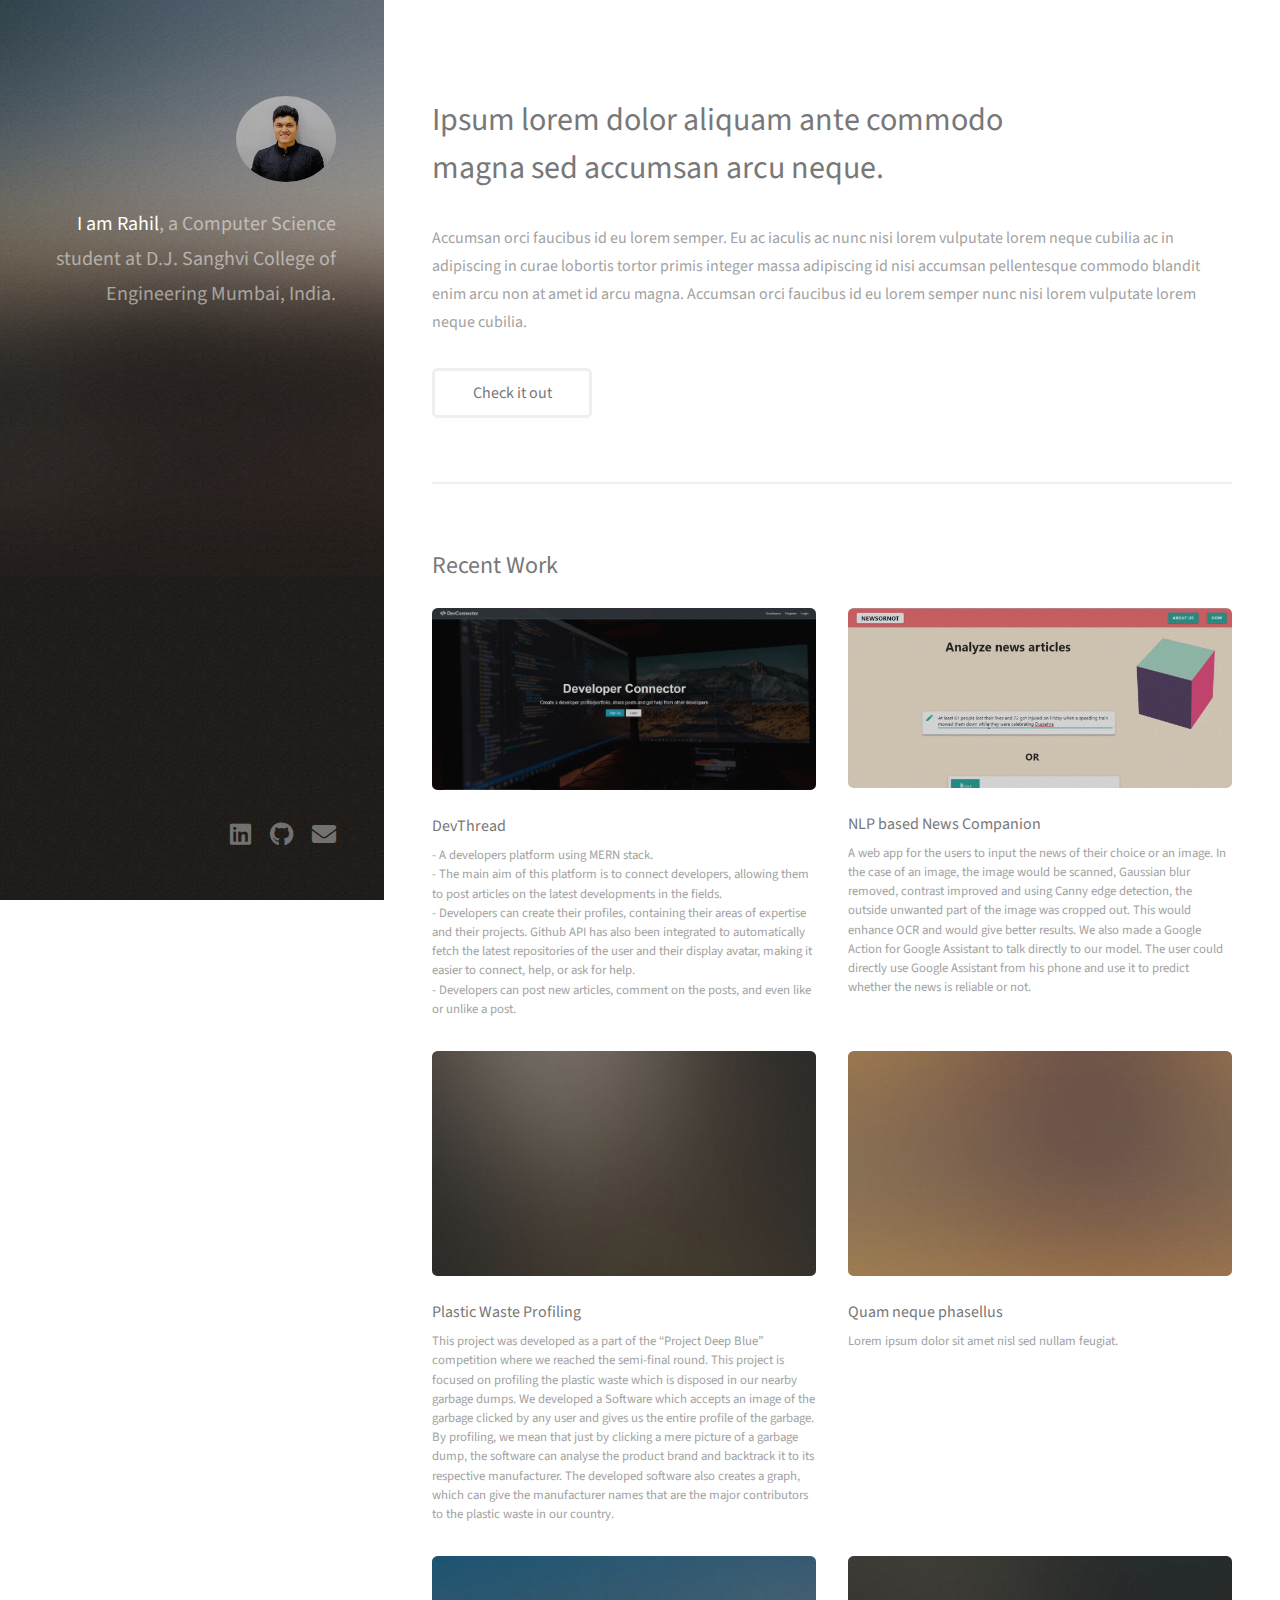
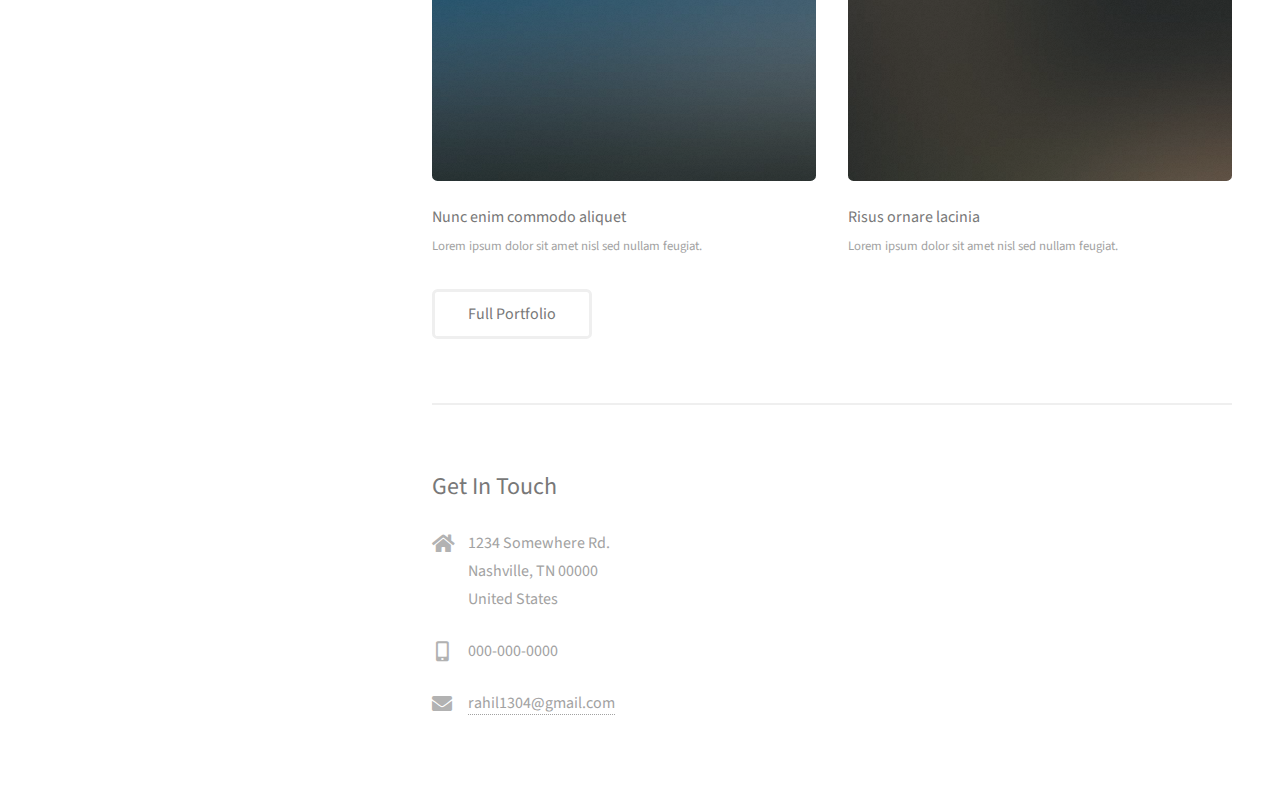
<file: index.html>
<!DOCTYPE html>
<!--
	Strata by HTML5 UP
	html5up.net | @ajlkn
	Free for personal and commercial use under the CCA 3.0 license (html5up.net/license)
-->
<html>
  <head>
    <title>Rahil Sarvaiya</title>
    <meta charset="utf-8" />
    <meta
      name="viewport"
      content="width=device-width, initial-scale=1, user-scalable=no"
    />
    <link rel="stylesheet" href="assets/css/main.css" />
  </head>
  <body class="is-preload">
    <!-- Header -->
    <header id="header">
      <div class="inner">
        <a href="#" class="image avatar"><img src="images/dp.jpg" alt="" /></a>
        <h1>
          <strong>I am Rahil</strong>, a Computer Science student<br />
          at D.J. Sanghvi College of Engineering<br />
          Mumbai, India.
        </h1>
      </div>
    </header>

    <!-- Main -->
    <div id="main">
      <!-- One -->
      <section id="one">
        <header class="major">
          <h2>
            Ipsum lorem dolor aliquam ante commodo<br />
            magna sed accumsan arcu neque.
          </h2>
        </header>
        <p>
          Accumsan orci faucibus id eu lorem semper. Eu ac iaculis ac nunc nisi
          lorem vulputate lorem neque cubilia ac in adipiscing in curae lobortis
          tortor primis integer massa adipiscing id nisi accumsan pellentesque
          commodo blandit enim arcu non at amet id arcu magna. Accumsan orci
          faucibus id eu lorem semper nunc nisi lorem vulputate lorem neque
          cubilia.
        </p>
        <ul class="actions">
          <li><a href="#" class="button">Check it out</a></li>
        </ul>
      </section>

      <!-- Two -->
      <section id="two">
        <h2>Recent Work</h2>
        <div class="row">
          <article class="col-6 col-12-xsmall work-item">
            <a href="images\HomePage.PNG" class="image fit thumb"
              ><img src="images\HomePage.PNG" alt=""
            /></a>
            <h3>DevThread</h3>
            <p>
              - A developers platform using MERN stack. <br />- The main aim of
              this platform is to connect developers, allowing them to post
              articles on the latest developments in the fields.<br />
              - Developers can create their profiles, containing their areas of
              expertise and their projects. Github API has also been integrated
              to automatically fetch the latest repositories of the user and
              their display avatar, making it easier to connect, help, or ask
              for help. <br />
              - Developers can post new articles, comment on the posts, and even
              like or unlike a post.
            </p>
          </article>

          <article class="col-6 col-12-xsmall work-item">
            <a href="images\newscompanion.png" class="image fit thumb"
              ><img src="images\newscompanion.png" alt=""
            /></a>
            <h3>NLP based News Companion</h3>
            <p>
              A web app for the users to input the news of their choice or an
              image. In the case of an image, the image would be scanned,
              Gaussian blur removed, contrast improved and using Canny edge
              detection, the outside unwanted part of the image was cropped out.
              This would enhance OCR and would give better results. We also made
              a Google Action for Google Assistant to talk directly to our
              model. The user could directly use Google Assistant from his phone
              and use it to predict whether the news is reliable or not.
            </p>
          </article>
          <article class="col-6 col-12-xsmall work-item">
            <a href="images/fulls/02.jpg" class="image fit thumb"
              ><img src="images/thumbs/02.jpg" alt=""
            /></a>
            <h3>Plastic Waste Profiling</h3>
            <p>
              This project was developed as a part of the “Project Deep Blue”
              competition where we reached the semi-final round. This project is
              focused on profiling the plastic waste which is disposed in our
              nearby garbage dumps. We developed a Software which accepts an
              image of the garbage clicked by any user and gives us the entire
              profile of the garbage. By profiling, we mean that just by
              clicking a mere picture of a garbage dump, the software can
              analyse the product brand and backtrack it to its respective
              manufacturer. The developed software also creates a graph, which
              can give the manufacturer names that are the major contributors to
              the plastic waste in our country.
            </p>
          </article>
          <article class="col-6 col-12-xsmall work-item">
            <a href="images/fulls/04.jpg" class="image fit thumb"
              ><img src="images/thumbs/04.jpg" alt=""
            /></a>
            <h3>Quam neque phasellus</h3>
            <p>Lorem ipsum dolor sit amet nisl sed nullam feugiat.</p>
          </article>
          <article class="col-6 col-12-xsmall work-item">
            <a href="images/fulls/05.jpg" class="image fit thumb"
              ><img src="images/thumbs/05.jpg" alt=""
            /></a>
            <h3>Nunc enim commodo aliquet</h3>
            <p>Lorem ipsum dolor sit amet nisl sed nullam feugiat.</p>
          </article>
          <article class="col-6 col-12-xsmall work-item">
            <a href="images/fulls/06.jpg" class="image fit thumb"
              ><img src="images/thumbs/06.jpg" alt=""
            /></a>
            <h3>Risus ornare lacinia</h3>
            <p>Lorem ipsum dolor sit amet nisl sed nullam feugiat.</p>
          </article>
        </div>
        <ul class="actions">
          <li><a href="#" class="button">Full Portfolio</a></li>
        </ul>
      </section>

      <!-- Three -->
      <section id="three">
        <h2>Get In Touch</h2>

        <div class="row">
          <div class="col-12 col-12-small">
            <ul class="labeled-icons">
              <li>
                <h3 class="icon solid fa-home">
                  <span class="label">Address</span>
                </h3>
                1234 Somewhere Rd.<br />
                Nashville, TN 00000<br />
                United States
              </li>
              <li>
                <h3 class="icon solid fa-mobile-alt">
                  <span class="label">Phone</span>
                </h3>
                000-000-0000
              </li>
              <li>
                <h3 class="icon solid fa-envelope">
                  <span class="label">Email</span>
                </h3>
                <a href="#">rahil1304@gmail.com</a>
              </li>
            </ul>
          </div>
        </div>
      </section>

      <!-- Four -->
      <!--
					<section id="four">
						<h2>Elements</h2>

						<section>
							<h4>Text</h4>
							<p>This is <b>bold</b> and this is <strong>strong</strong>. This is <i>italic</i> and this is <em>emphasized</em>.
							This is <sup>superscript</sup> text and this is <sub>subscript</sub> text.
							This is <u>underlined</u> and this is code: <code>for (;;) { ... }</code>. Finally, <a href="#">this is a link</a>.</p>
							<hr />
							<header>
								<h4>Heading with a Subtitle</h4>
								<p>Lorem ipsum dolor sit amet nullam id egestas urna aliquam</p>
							</header>
							<p>Nunc lacinia ante nunc ac lobortis. Interdum adipiscing gravida odio porttitor sem non mi integer non faucibus ornare mi ut ante amet placerat aliquet. Volutpat eu sed ante lacinia sapien lorem accumsan varius montes viverra nibh in adipiscing blandit tempus accumsan.</p>
							<header>
								<h5>Heading with a Subtitle</h5>
								<p>Lorem ipsum dolor sit amet nullam id egestas urna aliquam</p>
							</header>
							<p>Nunc lacinia ante nunc ac lobortis. Interdum adipiscing gravida odio porttitor sem non mi integer non faucibus ornare mi ut ante amet placerat aliquet. Volutpat eu sed ante lacinia sapien lorem accumsan varius montes viverra nibh in adipiscing blandit tempus accumsan.</p>
							<hr />
							<h2>Heading Level 2</h2>
							<h3>Heading Level 3</h3>
							<h4>Heading Level 4</h4>
							<h5>Heading Level 5</h5>
							<h6>Heading Level 6</h6>
							<hr />
							<h5>Blockquote</h5>
							<blockquote>Fringilla nisl. Donec accumsan interdum nisi, quis tincidunt felis sagittis eget tempus euismod. Vestibulum ante ipsum primis in faucibus vestibulum. Blandit adipiscing eu felis iaculis volutpat ac adipiscing accumsan faucibus. Vestibulum ante ipsum primis in faucibus lorem ipsum dolor sit amet nullam adipiscing eu felis.</blockquote>
							<h5>Preformatted</h5>
							<pre><code>i = 0;

while (!deck.isInOrder()) {
print 'Iteration ' + i;
deck.shuffle();
i++;
}

print 'It took ' + i + ' iterations to sort the deck.';</code></pre>
						</section>

						<section>
							<h4>Lists</h4>
							<div class="row">
								<div class="col-6 col-12-xsmall">
									<h5>Unordered</h5>
									<ul>
										<li>Dolor pulvinar etiam magna etiam.</li>
										<li>Sagittis adipiscing lorem eleifend.</li>
										<li>Felis enim feugiat dolore viverra.</li>
									</ul>
									<h5>Alternate</h5>
									<ul class="alt">
										<li>Dolor pulvinar etiam magna etiam.</li>
										<li>Sagittis adipiscing lorem eleifend.</li>
										<li>Felis enim feugiat dolore viverra.</li>
									</ul>
								</div>
								<div class="col-6 col-12-xsmall">
									<h5>Ordered</h5>
									<ol>
										<li>Dolor pulvinar etiam magna etiam.</li>
										<li>Etiam vel felis at lorem sed viverra.</li>
										<li>Felis enim feugiat dolore viverra.</li>
										<li>Dolor pulvinar etiam magna etiam.</li>
										<li>Etiam vel felis at lorem sed viverra.</li>
										<li>Felis enim feugiat dolore viverra.</li>
									</ol>
									<h5>Icons</h5>
									<ul class="icons">
										<li><a href="#" class="icon brands fa-twitter"><span class="label">Twitter</span></a></li>
										<li><a href="#" class="icon brands fa-facebook-f"><span class="label">Facebook</span></a></li>
										<li><a href="#" class="icon brands fa-instagram"><span class="label">Instagram</span></a></li>
										<li><a href="#" class="icon brands fa-github"><span class="label">Github</span></a></li>
										<li><a href="#" class="icon brands fa-dribbble"><span class="label">Dribbble</span></a></li>
										<li><a href="#" class="icon brands fa-tumblr"><span class="label">Tumblr</span></a></li>
									</ul>
								</div>
							</div>
							<h5>Actions</h5>
							<ul class="actions">
								<li><a href="#" class="button primary">Default</a></li>
								<li><a href="#" class="button">Default</a></li>
							</ul>
							<ul class="actions small">
								<li><a href="#" class="button primary small">Small</a></li>
								<li><a href="#" class="button small">Small</a></li>
							</ul>
							<div class="row">
								<div class="col-6 col-12-small">
									<ul class="actions stacked">
										<li><a href="#" class="button primary">Default</a></li>
										<li><a href="#" class="button">Default</a></li>
									</ul>
								</div>
								<div class="col-6 col-12-small">
									<ul class="actions stacked">
										<li><a href="#" class="button primary small">Small</a></li>
										<li><a href="#" class="button small">Small</a></li>
									</ul>
								</div>
								<div class="col-6 col-12-small">
									<ul class="actions stacked">
										<li><a href="#" class="button primary fit">Default</a></li>
										<li><a href="#" class="button fit">Default</a></li>
									</ul>
								</div>
								<div class="col-6 col-12-small">
									<ul class="actions stacked">
										<li><a href="#" class="button primary small fit">Small</a></li>
										<li><a href="#" class="button small fit">Small</a></li>
									</ul>
								</div>
							</div>
						</section>

						<section>
							<h4>Table</h4>
							<h5>Default</h5>
							<div class="table-wrapper">
								<table>
									<thead>
										<tr>
											<th>Name</th>
											<th>Description</th>
											<th>Price</th>
										</tr>
									</thead>
									<tbody>
										<tr>
											<td>Item One</td>
											<td>Ante turpis integer aliquet porttitor.</td>
											<td>29.99</td>
										</tr>
										<tr>
											<td>Item Two</td>
											<td>Vis ac commodo adipiscing arcu aliquet.</td>
											<td>19.99</td>
										</tr>
										<tr>
											<td>Item Three</td>
											<td> Morbi faucibus arcu accumsan lorem.</td>
											<td>29.99</td>
										</tr>
										<tr>
											<td>Item Four</td>
											<td>Vitae integer tempus condimentum.</td>
											<td>19.99</td>
										</tr>
										<tr>
											<td>Item Five</td>
											<td>Ante turpis integer aliquet porttitor.</td>
											<td>29.99</td>
										</tr>
									</tbody>
									<tfoot>
										<tr>
											<td colspan="2"></td>
											<td>100.00</td>
										</tr>
									</tfoot>
								</table>
							</div>

							<h5>Alternate</h5>
							<div class="table-wrapper">
								<table class="alt">
									<thead>
										<tr>
											<th>Name</th>
											<th>Description</th>
											<th>Price</th>
										</tr>
									</thead>
									<tbody>
										<tr>
											<td>Item One</td>
											<td>Ante turpis integer aliquet porttitor.</td>
											<td>29.99</td>
										</tr>
										<tr>
											<td>Item Two</td>
											<td>Vis ac commodo adipiscing arcu aliquet.</td>
											<td>19.99</td>
										</tr>
										<tr>
											<td>Item Three</td>
											<td> Morbi faucibus arcu accumsan lorem.</td>
											<td>29.99</td>
										</tr>
										<tr>
											<td>Item Four</td>
											<td>Vitae integer tempus condimentum.</td>
											<td>19.99</td>
										</tr>
										<tr>
											<td>Item Five</td>
											<td>Ante turpis integer aliquet porttitor.</td>
											<td>29.99</td>
										</tr>
									</tbody>
									<tfoot>
										<tr>
											<td colspan="2"></td>
											<td>100.00</td>
										</tr>
									</tfoot>
								</table>
							</div>
						</section>

						<section>
							<h4>Buttons</h4>
							<ul class="actions">
								<li><a href="#" class="button primary">Primary</a></li>
								<li><a href="#" class="button">Default</a></li>
							</ul>
							<ul class="actions">
								<li><a href="#" class="button large">Large</a></li>
								<li><a href="#" class="button">Default</a></li>
								<li><a href="#" class="button small">Small</a></li>
							</ul>
							<ul class="actions fit">
								<li><a href="#" class="button primary fit">Fit</a></li>
								<li><a href="#" class="button fit">Fit</a></li>
							</ul>
							<ul class="actions fit small">
								<li><a href="#" class="button primary fit small">Fit + Small</a></li>
								<li><a href="#" class="button fit small">Fit + Small</a></li>
							</ul>
							<ul class="actions">
								<li><a href="#" class="button primary icon solid fa-download">Icon</a></li>
								<li><a href="#" class="button icon solid fa-download">Icon</a></li>
							</ul>
							<ul class="actions">
								<li><span class="button primary disabled">Primary</span></li>
								<li><span class="button disabled">Default</span></li>
							</ul>
						</section>

						<section>
							<h4>Form</h4>
							<form method="post" action="#">
								<div class="row gtr-uniform gtr-50">
									<div class="col-6 col-12-xsmall">
										<input type="text" name="demo-name" id="demo-name" value="" placeholder="Name" />
									</div>
									<div class="col-6 col-12-xsmall">
										<input type="email" name="demo-email" id="demo-email" value="" placeholder="Email" />
									</div>
									<div class="col-12">
										<select name="demo-category" id="demo-category">
											<option value="">- Category -</option>
											<option value="1">Manufacturing</option>
											<option value="1">Shipping</option>
											<option value="1">Administration</option>
											<option value="1">Human Resources</option>
										</select>
									</div>
									<div class="col-4 col-12-small">
										<input type="radio" id="demo-priority-low" name="demo-priority" checked>
										<label for="demo-priority-low">Low Priority</label>
									</div>
									<div class="col-4 col-12-small">
										<input type="radio" id="demo-priority-normal" name="demo-priority">
										<label for="demo-priority-normal">Normal Priority</label>
									</div>
									<div class="col-4 col-12-small">
										<input type="radio" id="demo-priority-high" name="demo-priority">
										<label for="demo-priority-high">High Priority</label>
									</div>
									<div class="col-6 col-12-small">
										<input type="checkbox" id="demo-copy" name="demo-copy">
										<label for="demo-copy">Email me a copy of this message</label>
									</div>
									<div class="col-6 col-12-small">
										<input type="checkbox" id="demo-human" name="demo-human" checked>
										<label for="demo-human">I am a human and not a robot</label>
									</div>
									<div class="col-12">
										<textarea name="demo-message" id="demo-message" placeholder="Enter your message" rows="6"></textarea>
									</div>
									<div class="col-12">
										<ul class="actions">
											<li><input type="submit" value="Send Message" class="primary" /></li>
											<li><input type="reset" value="Reset" /></li>
										</ul>
									</div>
								</div>
							</form>
						</section>

						<section>
							<h4>Image</h4>
							<h5>Fit</h5>
							<div class="box alt">
								<div class="row gtr-50 gtr-uniform">
									<div class="col-12"><span class="image fit"><img src="images/fulls/05.jpg" alt="" /></span></div>
									<div class="col-4"><span class="image fit"><img src="images/thumbs/01.jpg" alt="" /></span></div>
									<div class="col-4"><span class="image fit"><img src="images/thumbs/02.jpg" alt="" /></span></div>
									<div class="col-4"><span class="image fit"><img src="images/thumbs/03.jpg" alt="" /></span></div>
									<div class="col-4"><span class="image fit"><img src="images/thumbs/04.jpg" alt="" /></span></div>
									<div class="col-4"><span class="image fit"><img src="images/thumbs/05.jpg" alt="" /></span></div>
									<div class="col-4"><span class="image fit"><img src="images/thumbs/06.jpg" alt="" /></span></div>
									<div class="col-4"><span class="image fit"><img src="images/thumbs/03.jpg" alt="" /></span></div>
									<div class="col-4"><span class="image fit"><img src="images/thumbs/02.jpg" alt="" /></span></div>
									<div class="col-4"><span class="image fit"><img src="images/thumbs/01.jpg" alt="" /></span></div>
								</div>
							</div>
							<h5>Left &amp; Right</h5>
							<p><span class="image left"><img src="images/avatar.jpg" alt="" /></span>Fringilla nisl. Donec accumsan interdum nisi, quis tincidunt felis sagittis eget. tempus euismod. Vestibulum ante ipsum primis in faucibus vestibulum. Blandit adipiscing eu felis iaculis volutpat ac adipiscing accumsan eu faucibus. Integer ac pellentesque praesent tincidunt felis sagittis eget. tempus euismod. Vestibulum ante ipsum primis in faucibus vestibulum. Blandit adipiscing eu felis iaculis volutpat ac adipiscing accumsan eu faucibus. Integer ac pellentesque praesent. Donec accumsan interdum nisi, quis tincidunt felis sagittis eget. tempus euismod. Vestibulum ante ipsum primis in faucibus vestibulum. Blandit adipiscing eu felis iaculis volutpat ac adipiscing accumsan eu faucibus. Integer ac pellentesque praesent tincidunt felis sagittis eget. tempus euismod. Vestibulum ante ipsum primis in faucibus vestibulum. Blandit adipiscing eu felis iaculis volutpat ac adipiscing accumsan eu faucibus. Integer ac pellentesque praesent.</p>
							<p><span class="image right"><img src="images/avatar.jpg" alt="" /></span>Fringilla nisl. Donec accumsan interdum nisi, quis tincidunt felis sagittis eget. tempus euismod. Vestibulum ante ipsum primis in faucibus vestibulum. Blandit adipiscing eu felis iaculis volutpat ac adipiscing accumsan eu faucibus. Integer ac pellentesque praesent tincidunt felis sagittis eget. tempus euismod. Vestibulum ante ipsum primis in faucibus vestibulum. Blandit adipiscing eu felis iaculis volutpat ac adipiscing accumsan eu faucibus. Integer ac pellentesque praesent. Donec accumsan interdum nisi, quis tincidunt felis sagittis eget. tempus euismod. Vestibulum ante ipsum primis in faucibus vestibulum. Blandit adipiscing eu felis iaculis volutpat ac adipiscing accumsan eu faucibus. Integer ac pellentesque praesent tincidunt felis sagittis eget. tempus euismod. Vestibulum ante ipsum primis in faucibus vestibulum. Blandit adipiscing eu felis iaculis volutpat ac adipiscing accumsan eu faucibus. Integer ac pellentesque praesent.</p>
						</section>

					</section>
				--></div>

    <!-- Footer -->
    <footer id="footer">
      <div class="inner">
        <ul class="icons">
          <li>
            <a
              href="https://www.linkedin.com/in/rahil-sarvaiya/"
              class="icon brands fa-linkedin"
              ><span class="label">LinkedIn</span></a
            >
          </li>
          <li>
            <a href="https://github.com/rahil1304" class="icon brands fa-github"
              ><span class="label">Github</span></a
            >
          </li>
          <li>
            <a href="rahil1304@gmail.com" class="icon solid fa-envelope"
              ><span class="label">Email</span></a
            >
          </li>
        </ul>
      </div>
    </footer>

    <!-- Scripts -->
    <script src="assets/js/jquery.min.js"></script>
    <script src="assets/js/jquery.poptrox.min.js"></script>
    <script src="assets/js/browser.min.js"></script>
    <script src="assets/js/breakpoints.min.js"></script>
    <script src="assets/js/util.js"></script>
    <script src="assets/js/main.js"></script>
  </body>
</html>
</file>
<file: assets/css/main.css>
@import url("fontawesome-all.min.css");
@import url("https://fonts.googleapis.com/css?family=Source+Sans+Pro:400,400italic");

/*
	Strata by HTML5 UP
	html5up.net | @ajlkn
	Free for personal and commercial use under the CCA 3.0 license (html5up.net/license)
*/

html, body, div, span, applet, object,
iframe, h1, h2, h3, h4, h5, h6, p, blockquote,
pre, a, abbr, acronym, address, big, cite,
code, del, dfn, em, img, ins, kbd, q, s, samp,
small, strike, strong, sub, sup, tt, var, b,
u, i, center, dl, dt, dd, ol, ul, li, fieldset,
form, label, legend, table, caption, tbody,
tfoot, thead, tr, th, td, article, aside,
canvas, details, embed, figure, figcaption,
footer, header, hgroup, menu, nav, output, ruby,
section, summary, time, mark, audio, video {
	margin: 0;
	padding: 0;
	border: 0;
	font-size: 100%;
	font: inherit;
	vertical-align: baseline;}

article, aside, details, figcaption, figure,
footer, header, hgroup, menu, nav, section {
	display: block;}

body {
	line-height: 1;
}

ol, ul {
	list-style: none;
}

blockquote, q {
	quotes: none;
}

	blockquote:before, blockquote:after, q:before, q:after {
		content: '';
		content: none;
	}

table {
	border-collapse: collapse;
	border-spacing: 0;
}

body {
	-webkit-text-size-adjust: none;
}

mark {
	background-color: transparent;
	color: inherit;
}

input::-moz-focus-inner {
	border: 0;
	padding: 0;
}

input, select, textarea {
	-moz-appearance: none;
	-webkit-appearance: none;
	-ms-appearance: none;
	appearance: none;
}

/* Basic */

	html {
		box-sizing: border-box;
	}

	*, *:before, *:after {
		box-sizing: inherit;
	}

	body {
		background: #fff;
	}

		body.is-preload *, body.is-preload *:before, body.is-preload *:after {
			-moz-animation: none !important;
			-webkit-animation: none !important;
			-ms-animation: none !important;
			animation: none !important;
			-moz-transition: none !important;
			-webkit-transition: none !important;
			-ms-transition: none !important;
			transition: none !important;
		}

	body, input, select, textarea {
		color: #a2a2a2;
		font-family: "Source Sans Pro", Helvetica, sans-serif;
		font-size: 16pt;
		font-weight: 400;
		line-height: 1.75em;
	}

	a {
		-moz-transition: color 0.2s ease-in-out, border-color 0.2s ease-in-out;
		-webkit-transition: color 0.2s ease-in-out, border-color 0.2s ease-in-out;
		-ms-transition: color 0.2s ease-in-out, border-color 0.2s ease-in-out;
		transition: color 0.2s ease-in-out, border-color 0.2s ease-in-out;
		border-bottom: dotted 1px;
		color: #49bf9d;
		text-decoration: none;
	}

		a:hover {
			border-bottom-color: transparent;
			color: #49bf9d !important;
			text-decoration: none;
		}

	strong, b {
		color: #787878;
		font-weight: 400;
	}

	em, i {
		font-style: italic;
	}

	p {
		margin: 0 0 2em 0;
	}

	h1, h2, h3, h4, h5, h6 {
		color: #787878;
		font-weight: 400;
		line-height: 1em;
		margin: 0 0 1em 0;
	}

		h1 a, h2 a, h3 a, h4 a, h5 a, h6 a {
			color: inherit;
			text-decoration: none;
		}

	h1 {
		font-size: 2em;
		line-height: 1.5em;
	}

	h2 {
		font-size: 1.5em;
		line-height: 1.5em;
	}

	h3 {
		font-size: 1.25em;
		line-height: 1.5em;
	}

	h4 {
		font-size: 1.1em;
		line-height: 1.5em;
	}

	h5 {
		font-size: 0.9em;
		line-height: 1.5em;
	}

	h6 {
		font-size: 0.7em;
		line-height: 1.5em;
	}

	sub {
		font-size: 0.8em;
		position: relative;
		top: 0.5em;
	}

	sup {
		font-size: 0.8em;
		position: relative;
		top: -0.5em;
	}

	hr {
		border: 0;
		border-bottom: solid 2px #efefef;
		margin: 2em 0;
	}

		hr.major {
			margin: 3em 0;
		}

	blockquote {
		border-left: solid 6px #efefef;
		font-style: italic;
		margin: 0 0 2em 0;
		padding: 0.5em 0 0.5em 1.5em;
	}

	code {
		background: #f7f7f7;
		border-radius: 0.35em;
		border: solid 2px #efefef;
		font-family: "Courier New", monospace;
		font-size: 0.9em;
		margin: 0 0.25em;
		padding: 0.25em 0.65em;
	}

	pre {
		-webkit-overflow-scrolling: touch;
		font-family: "Courier New", monospace;
		font-size: 0.9em;
		margin: 0 0 2em 0;
	}

		pre code {
			display: block;
			line-height: 1.75em;
			padding: 1em 1.5em;
			overflow-x: auto;
		}

	.align-left {
		text-align: left;
	}

	.align-center {
		text-align: center;
	}

	.align-right {
		text-align: right;
	}

/* Container */

	.container {
		margin: 0 auto;
		max-width: calc(100% - 4em);
		width: 100%;
	}

		.container.xsmall {
			width: 25%;
		}

		.container.small {
			width: 50%;
		}

		.container.medium {
			width: 75%;
		}

		.container.large {
			width: 125%;
		}

		.container.xlarge {
			width: 150%;
		}

		.container.max {
			width: 100%;
		}

		@media screen and (max-width: 980px) {

			.container {
				width: 100% !important;
				max-width: 100% !important;
			}

		}

		@media screen and (max-width: 480px) {

			.container {
				max-width: calc(100% - 3em);
			}

		}

/* Row */

	.row {
		display: flex;
		flex-wrap: wrap;
		box-sizing: border-box;
		align-items: stretch;
	}

		.row > * {
			box-sizing: border-box;
		}

		.row.gtr-uniform > * > :last-child {
			margin-bottom: 0;
		}

		.row.aln-left {
			justify-content: flex-start;
		}

		.row.aln-center {
			justify-content: center;
		}

		.row.aln-right {
			justify-content: flex-end;
		}

		.row.aln-top {
			align-items: flex-start;
		}

		.row.aln-middle {
			align-items: center;
		}

		.row.aln-bottom {
			align-items: flex-end;
		}

		.row > .imp {
			order: -1;
		}

		.row > .col-1 {
			width: 8.33333%;
		}

		.row > .off-1 {
			margin-left: 8.33333%;
		}

		.row > .col-2 {
			width: 16.66667%;
		}

		.row > .off-2 {
			margin-left: 16.66667%;
		}

		.row > .col-3 {
			width: 25%;
		}

		.row > .off-3 {
			margin-left: 25%;
		}

		.row > .col-4 {
			width: 33.33333%;
		}

		.row > .off-4 {
			margin-left: 33.33333%;
		}

		.row > .col-5 {
			width: 41.66667%;
		}

		.row > .off-5 {
			margin-left: 41.66667%;
		}

		.row > .col-6 {
			width: 50%;
		}

		.row > .off-6 {
			margin-left: 50%;
		}

		.row > .col-7 {
			width: 58.33333%;
		}

		.row > .off-7 {
			margin-left: 58.33333%;
		}

		.row > .col-8 {
			width: 66.66667%;
		}

		.row > .off-8 {
			margin-left: 66.66667%;
		}

		.row > .col-9 {
			width: 75%;
		}

		.row > .off-9 {
			margin-left: 75%;
		}

		.row > .col-10 {
			width: 83.33333%;
		}

		.row > .off-10 {
			margin-left: 83.33333%;
		}

		.row > .col-11 {
			width: 91.66667%;
		}

		.row > .off-11 {
			margin-left: 91.66667%;
		}

		.row > .col-12 {
			width: 100%;
		}

		.row > .off-12 {
			margin-left: 100%;
		}

		.row.gtr-0 {
			margin-top: 0;
			margin-left: 0em;
		}

			.row.gtr-0 > * {
				padding: 0 0 0 0em;
			}

			.row.gtr-0.gtr-uniform {
				margin-top: 0em;
			}

				.row.gtr-0.gtr-uniform > * {
					padding-top: 0em;
				}

		.row.gtr-25 {
			margin-top: 0;
			margin-left: -0.625em;
		}

			.row.gtr-25 > * {
				padding: 0 0 0 0.625em;
			}

			.row.gtr-25.gtr-uniform {
				margin-top: -0.625em;
			}

				.row.gtr-25.gtr-uniform > * {
					padding-top: 0.625em;
				}

		.row.gtr-50 {
			margin-top: 0;
			margin-left: -1.25em;
		}

			.row.gtr-50 > * {
				padding: 0 0 0 1.25em;
			}

			.row.gtr-50.gtr-uniform {
				margin-top: -1.25em;
			}

				.row.gtr-50.gtr-uniform > * {
					padding-top: 1.25em;
				}

		.row {
			margin-top: 0;
			margin-left: -2.5em;
		}

			.row > * {
				padding: 0 0 0 2.5em;
			}

			.row.gtr-uniform {
				margin-top: -2.5em;
			}

				.row.gtr-uniform > * {
					padding-top: 2.5em;
				}

		.row.gtr-150 {
			margin-top: 0;
			margin-left: -3.75em;
		}

			.row.gtr-150 > * {
				padding: 0 0 0 3.75em;
			}

			.row.gtr-150.gtr-uniform {
				margin-top: -3.75em;
			}

				.row.gtr-150.gtr-uniform > * {
					padding-top: 3.75em;
				}

		.row.gtr-200 {
			margin-top: 0;
			margin-left: -5em;
		}

			.row.gtr-200 > * {
				padding: 0 0 0 5em;
			}

			.row.gtr-200.gtr-uniform {
				margin-top: -5em;
			}

				.row.gtr-200.gtr-uniform > * {
					padding-top: 5em;
				}

		@media screen and (max-width: 1800px) {

			.row {
				display: flex;
				flex-wrap: wrap;
				box-sizing: border-box;
				align-items: stretch;
			}

				.row > * {
					box-sizing: border-box;
				}

				.row.gtr-uniform > * > :last-child {
					margin-bottom: 0;
				}

				.row.aln-left {
					justify-content: flex-start;
				}

				.row.aln-center {
					justify-content: center;
				}

				.row.aln-right {
					justify-content: flex-end;
				}

				.row.aln-top {
					align-items: flex-start;
				}

				.row.aln-middle {
					align-items: center;
				}

				.row.aln-bottom {
					align-items: flex-end;
				}

				.row > .imp-xlarge {
					order: -1;
				}

				.row > .col-1-xlarge {
					width: 8.33333%;
				}

				.row > .off-1-xlarge {
					margin-left: 8.33333%;
				}

				.row > .col-2-xlarge {
					width: 16.66667%;
				}

				.row > .off-2-xlarge {
					margin-left: 16.66667%;
				}

				.row > .col-3-xlarge {
					width: 25%;
				}

				.row > .off-3-xlarge {
					margin-left: 25%;
				}

				.row > .col-4-xlarge {
					width: 33.33333%;
				}

				.row > .off-4-xlarge {
					margin-left: 33.33333%;
				}

				.row > .col-5-xlarge {
					width: 41.66667%;
				}

				.row > .off-5-xlarge {
					margin-left: 41.66667%;
				}

				.row > .col-6-xlarge {
					width: 50%;
				}

				.row > .off-6-xlarge {
					margin-left: 50%;
				}

				.row > .col-7-xlarge {
					width: 58.33333%;
				}

				.row > .off-7-xlarge {
					margin-left: 58.33333%;
				}

				.row > .col-8-xlarge {
					width: 66.66667%;
				}

				.row > .off-8-xlarge {
					margin-left: 66.66667%;
				}

				.row > .col-9-xlarge {
					width: 75%;
				}

				.row > .off-9-xlarge {
					margin-left: 75%;
				}

				.row > .col-10-xlarge {
					width: 83.33333%;
				}

				.row > .off-10-xlarge {
					margin-left: 83.33333%;
				}

				.row > .col-11-xlarge {
					width: 91.66667%;
				}

				.row > .off-11-xlarge {
					margin-left: 91.66667%;
				}

				.row > .col-12-xlarge {
					width: 100%;
				}

				.row > .off-12-xlarge {
					margin-left: 100%;
				}

				.row.gtr-0 {
					margin-top: 0;
					margin-left: 0em;
				}

					.row.gtr-0 > * {
						padding: 0 0 0 0em;
					}

					.row.gtr-0.gtr-uniform {
						margin-top: 0em;
					}

						.row.gtr-0.gtr-uniform > * {
							padding-top: 0em;
						}

				.row.gtr-25 {
					margin-top: 0;
					margin-left: -0.625em;
				}

					.row.gtr-25 > * {
						padding: 0 0 0 0.625em;
					}

					.row.gtr-25.gtr-uniform {
						margin-top: -0.625em;
					}

						.row.gtr-25.gtr-uniform > * {
							padding-top: 0.625em;
						}

				.row.gtr-50 {
					margin-top: 0;
					margin-left: -1.25em;
				}

					.row.gtr-50 > * {
						padding: 0 0 0 1.25em;
					}

					.row.gtr-50.gtr-uniform {
						margin-top: -1.25em;
					}

						.row.gtr-50.gtr-uniform > * {
							padding-top: 1.25em;
						}

				.row {
					margin-top: 0;
					margin-left: -2.5em;
				}

					.row > * {
						padding: 0 0 0 2.5em;
					}

					.row.gtr-uniform {
						margin-top: -2.5em;
					}

						.row.gtr-uniform > * {
							padding-top: 2.5em;
						}

				.row.gtr-150 {
					margin-top: 0;
					margin-left: -3.75em;
				}

					.row.gtr-150 > * {
						padding: 0 0 0 3.75em;
					}

					.row.gtr-150.gtr-uniform {
						margin-top: -3.75em;
					}

						.row.gtr-150.gtr-uniform > * {
							padding-top: 3.75em;
						}

				.row.gtr-200 {
					margin-top: 0;
					margin-left: -5em;
				}

					.row.gtr-200 > * {
						padding: 0 0 0 5em;
					}

					.row.gtr-200.gtr-uniform {
						margin-top: -5em;
					}

						.row.gtr-200.gtr-uniform > * {
							padding-top: 5em;
						}

		}

		@media screen and (max-width: 1280px) {

			.row {
				display: flex;
				flex-wrap: wrap;
				box-sizing: border-box;
				align-items: stretch;
			}

				.row > * {
					box-sizing: border-box;
				}

				.row.gtr-uniform > * > :last-child {
					margin-bottom: 0;
				}

				.row.aln-left {
					justify-content: flex-start;
				}

				.row.aln-center {
					justify-content: center;
				}

				.row.aln-right {
					justify-content: flex-end;
				}

				.row.aln-top {
					align-items: flex-start;
				}

				.row.aln-middle {
					align-items: center;
				}

				.row.aln-bottom {
					align-items: flex-end;
				}

				.row > .imp-large {
					order: -1;
				}

				.row > .col-1-large {
					width: 8.33333%;
				}

				.row > .off-1-large {
					margin-left: 8.33333%;
				}

				.row > .col-2-large {
					width: 16.66667%;
				}

				.row > .off-2-large {
					margin-left: 16.66667%;
				}

				.row > .col-3-large {
					width: 25%;
				}

				.row > .off-3-large {
					margin-left: 25%;
				}

				.row > .col-4-large {
					width: 33.33333%;
				}

				.row > .off-4-large {
					margin-left: 33.33333%;
				}

				.row > .col-5-large {
					width: 41.66667%;
				}

				.row > .off-5-large {
					margin-left: 41.66667%;
				}

				.row > .col-6-large {
					width: 50%;
				}

				.row > .off-6-large {
					margin-left: 50%;
				}

				.row > .col-7-large {
					width: 58.33333%;
				}

				.row > .off-7-large {
					margin-left: 58.33333%;
				}

				.row > .col-8-large {
					width: 66.66667%;
				}

				.row > .off-8-large {
					margin-left: 66.66667%;
				}

				.row > .col-9-large {
					width: 75%;
				}

				.row > .off-9-large {
					margin-left: 75%;
				}

				.row > .col-10-large {
					width: 83.33333%;
				}

				.row > .off-10-large {
					margin-left: 83.33333%;
				}

				.row > .col-11-large {
					width: 91.66667%;
				}

				.row > .off-11-large {
					margin-left: 91.66667%;
				}

				.row > .col-12-large {
					width: 100%;
				}

				.row > .off-12-large {
					margin-left: 100%;
				}

				.row.gtr-0 {
					margin-top: 0;
					margin-left: 0em;
				}

					.row.gtr-0 > * {
						padding: 0 0 0 0em;
					}

					.row.gtr-0.gtr-uniform {
						margin-top: 0em;
					}

						.row.gtr-0.gtr-uniform > * {
							padding-top: 0em;
						}

				.row.gtr-25 {
					margin-top: 0;
					margin-left: -0.5em;
				}

					.row.gtr-25 > * {
						padding: 0 0 0 0.5em;
					}

					.row.gtr-25.gtr-uniform {
						margin-top: -0.5em;
					}

						.row.gtr-25.gtr-uniform > * {
							padding-top: 0.5em;
						}

				.row.gtr-50 {
					margin-top: 0;
					margin-left: -1em;
				}

					.row.gtr-50 > * {
						padding: 0 0 0 1em;
					}

					.row.gtr-50.gtr-uniform {
						margin-top: -1em;
					}

						.row.gtr-50.gtr-uniform > * {
							padding-top: 1em;
						}

				.row {
					margin-top: 0;
					margin-left: -2em;
				}

					.row > * {
						padding: 0 0 0 2em;
					}

					.row.gtr-uniform {
						margin-top: -2em;
					}

						.row.gtr-uniform > * {
							padding-top: 2em;
						}

				.row.gtr-150 {
					margin-top: 0;
					margin-left: -3em;
				}

					.row.gtr-150 > * {
						padding: 0 0 0 3em;
					}

					.row.gtr-150.gtr-uniform {
						margin-top: -3em;
					}

						.row.gtr-150.gtr-uniform > * {
							padding-top: 3em;
						}

				.row.gtr-200 {
					margin-top: 0;
					margin-left: -4em;
				}

					.row.gtr-200 > * {
						padding: 0 0 0 4em;
					}

					.row.gtr-200.gtr-uniform {
						margin-top: -4em;
					}

						.row.gtr-200.gtr-uniform > * {
							padding-top: 4em;
						}

		}

		@media screen and (max-width: 980px) {

			.row {
				display: flex;
				flex-wrap: wrap;
				box-sizing: border-box;
				align-items: stretch;
			}

				.row > * {
					box-sizing: border-box;
				}

				.row.gtr-uniform > * > :last-child {
					margin-bottom: 0;
				}

				.row.aln-left {
					justify-content: flex-start;
				}

				.row.aln-center {
					justify-content: center;
				}

				.row.aln-right {
					justify-content: flex-end;
				}

				.row.aln-top {
					align-items: flex-start;
				}

				.row.aln-middle {
					align-items: center;
				}

				.row.aln-bottom {
					align-items: flex-end;
				}

				.row > .imp-medium {
					order: -1;
				}

				.row > .col-1-medium {
					width: 8.33333%;
				}

				.row > .off-1-medium {
					margin-left: 8.33333%;
				}

				.row > .col-2-medium {
					width: 16.66667%;
				}

				.row > .off-2-medium {
					margin-left: 16.66667%;
				}

				.row > .col-3-medium {
					width: 25%;
				}

				.row > .off-3-medium {
					margin-left: 25%;
				}

				.row > .col-4-medium {
					width: 33.33333%;
				}

				.row > .off-4-medium {
					margin-left: 33.33333%;
				}

				.row > .col-5-medium {
					width: 41.66667%;
				}

				.row > .off-5-medium {
					margin-left: 41.66667%;
				}

				.row > .col-6-medium {
					width: 50%;
				}

				.row > .off-6-medium {
					margin-left: 50%;
				}

				.row > .col-7-medium {
					width: 58.33333%;
				}

				.row > .off-7-medium {
					margin-left: 58.33333%;
				}

				.row > .col-8-medium {
					width: 66.66667%;
				}

				.row > .off-8-medium {
					margin-left: 66.66667%;
				}

				.row > .col-9-medium {
					width: 75%;
				}

				.row > .off-9-medium {
					margin-left: 75%;
				}

				.row > .col-10-medium {
					width: 83.33333%;
				}

				.row > .off-10-medium {
					margin-left: 83.33333%;
				}

				.row > .col-11-medium {
					width: 91.66667%;
				}

				.row > .off-11-medium {
					margin-left: 91.66667%;
				}

				.row > .col-12-medium {
					width: 100%;
				}

				.row > .off-12-medium {
					margin-left: 100%;
				}

				.row.gtr-0 {
					margin-top: 0;
					margin-left: 0em;
				}

					.row.gtr-0 > * {
						padding: 0 0 0 0em;
					}

					.row.gtr-0.gtr-uniform {
						margin-top: 0em;
					}

						.row.gtr-0.gtr-uniform > * {
							padding-top: 0em;
						}

				.row.gtr-25 {
					margin-top: 0;
					margin-left: -0.5em;
				}

					.row.gtr-25 > * {
						padding: 0 0 0 0.5em;
					}

					.row.gtr-25.gtr-uniform {
						margin-top: -0.5em;
					}

						.row.gtr-25.gtr-uniform > * {
							padding-top: 0.5em;
						}

				.row.gtr-50 {
					margin-top: 0;
					margin-left: -1em;
				}

					.row.gtr-50 > * {
						padding: 0 0 0 1em;
					}

					.row.gtr-50.gtr-uniform {
						margin-top: -1em;
					}

						.row.gtr-50.gtr-uniform > * {
							padding-top: 1em;
						}

				.row {
					margin-top: 0;
					margin-left: -2em;
				}

					.row > * {
						padding: 0 0 0 2em;
					}

					.row.gtr-uniform {
						margin-top: -2em;
					}

						.row.gtr-uniform > * {
							padding-top: 2em;
						}

				.row.gtr-150 {
					margin-top: 0;
					margin-left: -3em;
				}

					.row.gtr-150 > * {
						padding: 0 0 0 3em;
					}

					.row.gtr-150.gtr-uniform {
						margin-top: -3em;
					}

						.row.gtr-150.gtr-uniform > * {
							padding-top: 3em;
						}

				.row.gtr-200 {
					margin-top: 0;
					margin-left: -4em;
				}

					.row.gtr-200 > * {
						padding: 0 0 0 4em;
					}

					.row.gtr-200.gtr-uniform {
						margin-top: -4em;
					}

						.row.gtr-200.gtr-uniform > * {
							padding-top: 4em;
						}

		}

		@media screen and (max-width: 736px) {

			.row {
				display: flex;
				flex-wrap: wrap;
				box-sizing: border-box;
				align-items: stretch;
			}

				.row > * {
					box-sizing: border-box;
				}

				.row.gtr-uniform > * > :last-child {
					margin-bottom: 0;
				}

				.row.aln-left {
					justify-content: flex-start;
				}

				.row.aln-center {
					justify-content: center;
				}

				.row.aln-right {
					justify-content: flex-end;
				}

				.row.aln-top {
					align-items: flex-start;
				}

				.row.aln-middle {
					align-items: center;
				}

				.row.aln-bottom {
					align-items: flex-end;
				}

				.row > .imp-small {
					order: -1;
				}

				.row > .col-1-small {
					width: 8.33333%;
				}

				.row > .off-1-small {
					margin-left: 8.33333%;
				}

				.row > .col-2-small {
					width: 16.66667%;
				}

				.row > .off-2-small {
					margin-left: 16.66667%;
				}

				.row > .col-3-small {
					width: 25%;
				}

				.row > .off-3-small {
					margin-left: 25%;
				}

				.row > .col-4-small {
					width: 33.33333%;
				}

				.row > .off-4-small {
					margin-left: 33.33333%;
				}

				.row > .col-5-small {
					width: 41.66667%;
				}

				.row > .off-5-small {
					margin-left: 41.66667%;
				}

				.row > .col-6-small {
					width: 50%;
				}

				.row > .off-6-small {
					margin-left: 50%;
				}

				.row > .col-7-small {
					width: 58.33333%;
				}

				.row > .off-7-small {
					margin-left: 58.33333%;
				}

				.row > .col-8-small {
					width: 66.66667%;
				}

				.row > .off-8-small {
					margin-left: 66.66667%;
				}

				.row > .col-9-small {
					width: 75%;
				}

				.row > .off-9-small {
					margin-left: 75%;
				}

				.row > .col-10-small {
					width: 83.33333%;
				}

				.row > .off-10-small {
					margin-left: 83.33333%;
				}

				.row > .col-11-small {
					width: 91.66667%;
				}

				.row > .off-11-small {
					margin-left: 91.66667%;
				}

				.row > .col-12-small {
					width: 100%;
				}

				.row > .off-12-small {
					margin-left: 100%;
				}

				.row.gtr-0 {
					margin-top: 0;
					margin-left: 0em;
				}

					.row.gtr-0 > * {
						padding: 0 0 0 0em;
					}

					.row.gtr-0.gtr-uniform {
						margin-top: 0em;
					}

						.row.gtr-0.gtr-uniform > * {
							padding-top: 0em;
						}

				.row.gtr-25 {
					margin-top: 0;
					margin-left: -0.375em;
				}

					.row.gtr-25 > * {
						padding: 0 0 0 0.375em;
					}

					.row.gtr-25.gtr-uniform {
						margin-top: -0.375em;
					}

						.row.gtr-25.gtr-uniform > * {
							padding-top: 0.375em;
						}

				.row.gtr-50 {
					margin-top: 0;
					margin-left: -0.75em;
				}

					.row.gtr-50 > * {
						padding: 0 0 0 0.75em;
					}

					.row.gtr-50.gtr-uniform {
						margin-top: -0.75em;
					}

						.row.gtr-50.gtr-uniform > * {
							padding-top: 0.75em;
						}

				.row {
					margin-top: 0;
					margin-left: -1.5em;
				}

					.row > * {
						padding: 0 0 0 1.5em;
					}

					.row.gtr-uniform {
						margin-top: -1.5em;
					}

						.row.gtr-uniform > * {
							padding-top: 1.5em;
						}

				.row.gtr-150 {
					margin-top: 0;
					margin-left: -2.25em;
				}

					.row.gtr-150 > * {
						padding: 0 0 0 2.25em;
					}

					.row.gtr-150.gtr-uniform {
						margin-top: -2.25em;
					}

						.row.gtr-150.gtr-uniform > * {
							padding-top: 2.25em;
						}

				.row.gtr-200 {
					margin-top: 0;
					margin-left: -3em;
				}

					.row.gtr-200 > * {
						padding: 0 0 0 3em;
					}

					.row.gtr-200.gtr-uniform {
						margin-top: -3em;
					}

						.row.gtr-200.gtr-uniform > * {
							padding-top: 3em;
						}

		}

		@media screen and (max-width: 480px) {

			.row {
				display: flex;
				flex-wrap: wrap;
				box-sizing: border-box;
				align-items: stretch;
			}

				.row > * {
					box-sizing: border-box;
				}

				.row.gtr-uniform > * > :last-child {
					margin-bottom: 0;
				}

				.row.aln-left {
					justify-content: flex-start;
				}

				.row.aln-center {
					justify-content: center;
				}

				.row.aln-right {
					justify-content: flex-end;
				}

				.row.aln-top {
					align-items: flex-start;
				}

				.row.aln-middle {
					align-items: center;
				}

				.row.aln-bottom {
					align-items: flex-end;
				}

				.row > .imp-xsmall {
					order: -1;
				}

				.row > .col-1-xsmall {
					width: 8.33333%;
				}

				.row > .off-1-xsmall {
					margin-left: 8.33333%;
				}

				.row > .col-2-xsmall {
					width: 16.66667%;
				}

				.row > .off-2-xsmall {
					margin-left: 16.66667%;
				}

				.row > .col-3-xsmall {
					width: 25%;
				}

				.row > .off-3-xsmall {
					margin-left: 25%;
				}

				.row > .col-4-xsmall {
					width: 33.33333%;
				}

				.row > .off-4-xsmall {
					margin-left: 33.33333%;
				}

				.row > .col-5-xsmall {
					width: 41.66667%;
				}

				.row > .off-5-xsmall {
					margin-left: 41.66667%;
				}

				.row > .col-6-xsmall {
					width: 50%;
				}

				.row > .off-6-xsmall {
					margin-left: 50%;
				}

				.row > .col-7-xsmall {
					width: 58.33333%;
				}

				.row > .off-7-xsmall {
					margin-left: 58.33333%;
				}

				.row > .col-8-xsmall {
					width: 66.66667%;
				}

				.row > .off-8-xsmall {
					margin-left: 66.66667%;
				}

				.row > .col-9-xsmall {
					width: 75%;
				}

				.row > .off-9-xsmall {
					margin-left: 75%;
				}

				.row > .col-10-xsmall {
					width: 83.33333%;
				}

				.row > .off-10-xsmall {
					margin-left: 83.33333%;
				}

				.row > .col-11-xsmall {
					width: 91.66667%;
				}

				.row > .off-11-xsmall {
					margin-left: 91.66667%;
				}

				.row > .col-12-xsmall {
					width: 100%;
				}

				.row > .off-12-xsmall {
					margin-left: 100%;
				}

				.row.gtr-0 {
					margin-top: 0;
					margin-left: 0em;
				}

					.row.gtr-0 > * {
						padding: 0 0 0 0em;
					}

					.row.gtr-0.gtr-uniform {
						margin-top: 0em;
					}

						.row.gtr-0.gtr-uniform > * {
							padding-top: 0em;
						}

				.row.gtr-25 {
					margin-top: 0;
					margin-left: -0.375em;
				}

					.row.gtr-25 > * {
						padding: 0 0 0 0.375em;
					}

					.row.gtr-25.gtr-uniform {
						margin-top: -0.375em;
					}

						.row.gtr-25.gtr-uniform > * {
							padding-top: 0.375em;
						}

				.row.gtr-50 {
					margin-top: 0;
					margin-left: -0.75em;
				}

					.row.gtr-50 > * {
						padding: 0 0 0 0.75em;
					}

					.row.gtr-50.gtr-uniform {
						margin-top: -0.75em;
					}

						.row.gtr-50.gtr-uniform > * {
							padding-top: 0.75em;
						}

				.row {
					margin-top: 0;
					margin-left: -1.5em;
				}

					.row > * {
						padding: 0 0 0 1.5em;
					}

					.row.gtr-uniform {
						margin-top: -1.5em;
					}

						.row.gtr-uniform > * {
							padding-top: 1.5em;
						}

				.row.gtr-150 {
					margin-top: 0;
					margin-left: -2.25em;
				}

					.row.gtr-150 > * {
						padding: 0 0 0 2.25em;
					}

					.row.gtr-150.gtr-uniform {
						margin-top: -2.25em;
					}

						.row.gtr-150.gtr-uniform > * {
							padding-top: 2.25em;
						}

				.row.gtr-200 {
					margin-top: 0;
					margin-left: -3em;
				}

					.row.gtr-200 > * {
						padding: 0 0 0 3em;
					}

					.row.gtr-200.gtr-uniform {
						margin-top: -3em;
					}

						.row.gtr-200.gtr-uniform > * {
							padding-top: 3em;
						}

		}

/* Section/Article */

	section.special, article.special {
		text-align: center;
	}

	header p {
		color: #b2b2b2;
		position: relative;
		margin: 0 0 1.5em 0;
	}

	header h2 + p {
		font-size: 1.25em;
		margin-top: -1em;
		line-height: 1.5em;
	}

	header h3 + p {
		font-size: 1.1em;
		margin-top: -0.8em;
		line-height: 1.5em;
	}

	header h4 + p,
	header h5 + p,
	header h6 + p {
		font-size: 0.9em;
		margin-top: -0.6em;
		line-height: 1.5em;
	}

	header.major h2 {
		font-size: 2em;
	}

/* Form */

	form {
		margin: 0 0 2em 0;
	}

	label {
		color: #787878;
		display: block;
		font-size: 0.9em;
		font-weight: 400;
		margin: 0 0 1em 0;
	}

	input[type="text"],
	input[type="password"],
	input[type="email"],
	select,
	textarea {
		-moz-appearance: none;
		-webkit-appearance: none;
		-ms-appearance: none;
		appearance: none;
		background: #f7f7f7;
		border-radius: 0.35em;
		border: solid 2px transparent;
		color: inherit;
		display: block;
		outline: 0;
		padding: 0 0.75em;
		text-decoration: none;
		width: 100%;
	}

		input[type="text"]:invalid,
		input[type="password"]:invalid,
		input[type="email"]:invalid,
		select:invalid,
		textarea:invalid {
			box-shadow: none;
		}

		input[type="text"]:focus,
		input[type="password"]:focus,
		input[type="email"]:focus,
		select:focus,
		textarea:focus {
			border-color: #49bf9d;
		}

	select {
		background-image: url("data:image/svg+xml;charset=utf8,%3Csvg xmlns='http://www.w3.org/2000/svg' width='40' height='40' preserveAspectRatio='none' viewBox='0 0 40 40'%3E%3Cpath d='M9.4,12.3l10.4,10.4l10.4-10.4c0.2-0.2,0.5-0.4,0.9-0.4c0.3,0,0.6,0.1,0.9,0.4l3.3,3.3c0.2,0.2,0.4,0.5,0.4,0.9 c0,0.4-0.1,0.6-0.4,0.9L20.7,31.9c-0.2,0.2-0.5,0.4-0.9,0.4c-0.3,0-0.6-0.1-0.9-0.4L4.3,17.3c-0.2-0.2-0.4-0.5-0.4-0.9 c0-0.4,0.1-0.6,0.4-0.9l3.3-3.3c0.2-0.2,0.5-0.4,0.9-0.4S9.1,12.1,9.4,12.3z' fill='%23dfdfdf' /%3E%3C/svg%3E");
		background-size: 1.25rem;
		background-repeat: no-repeat;
		background-position: calc(100% - 1rem) center;
		height: 2.75em;
		padding-right: 2.75em;
		text-overflow: ellipsis;
	}

		select option {
			color: #787878;
			background: #fff;
		}

		select:focus::-ms-value {
			background-color: transparent;
		}

		select::-ms-expand {
			display: none;
		}

	input[type="text"],
	input[type="password"],
	input[type="email"],
	select {
		height: 2.75em;
	}

	textarea {
		padding: 0.75em;
	}

	input[type="checkbox"],
	input[type="radio"] {
		-moz-appearance: none;
		-webkit-appearance: none;
		-ms-appearance: none;
		appearance: none;
		display: block;
		float: left;
		margin-right: -2em;
		opacity: 0;
		width: 1em;
		z-index: -1;
	}

		input[type="checkbox"] + label,
		input[type="radio"] + label {
			text-decoration: none;
			color: #a2a2a2;
			cursor: pointer;
			display: inline-block;
			font-size: 1em;
			font-weight: 400;
			padding-left: 2.4em;
			padding-right: 0.75em;
			position: relative;
		}

			input[type="checkbox"] + label:before,
			input[type="radio"] + label:before {
				-moz-osx-font-smoothing: grayscale;
				-webkit-font-smoothing: antialiased;
				display: inline-block;
				font-style: normal;
				font-variant: normal;
				text-rendering: auto;
				line-height: 1;
				text-transform: none !important;
				font-family: 'Font Awesome 5 Free';
				font-weight: 900;
			}

			input[type="checkbox"] + label:before,
			input[type="radio"] + label:before {
				background: #f7f7f7;
				border-radius: 0.35em;
				border: solid 2px transparent;
				content: '';
				display: inline-block;
				font-size: 0.8em;
				height: 2.0625em;
				left: 0;
				line-height: 1.85625em;
				position: absolute;
				text-align: center;
				top: 0;
				width: 2.0625em;
			}

		input[type="checkbox"]:checked + label:before,
		input[type="radio"]:checked + label:before {
			background: #787878;
			border-color: #787878;
			color: #fff;
			content: '\f00c';
		}

		input[type="checkbox"]:focus + label:before,
		input[type="radio"]:focus + label:before {
			border-color: #49bf9d;
		}

	input[type="checkbox"] + label:before {
		border-radius: 0.35em;
	}

	input[type="radio"] + label:before {
		border-radius: 100%;
	}

	::-webkit-input-placeholder {
		color: #b2b2b2 !important;
		opacity: 1.0;
	}

	:-moz-placeholder {
		color: #b2b2b2 !important;
		opacity: 1.0;
	}

	::-moz-placeholder {
		color: #b2b2b2 !important;
		opacity: 1.0;
	}

	:-ms-input-placeholder {
		color: #b2b2b2 !important;
		opacity: 1.0;
	}

/* Box */

	.box {
		border-radius: 0.35em;
		border: solid 2px #efefef;
		margin-bottom: 2em;
		padding: 1.5em;
	}

		.box > :last-child,
		.box > :last-child > :last-child,
		.box > :last-child > :last-child > :last-child {
			margin-bottom: 0;
		}

		.box.alt {
			border: 0;
			border-radius: 0;
			padding: 0;
		}

/* Icon */

	.icon {
		text-decoration: none;
		border-bottom: none;
		position: relative;
	}

		.icon:before {
			-moz-osx-font-smoothing: grayscale;
			-webkit-font-smoothing: antialiased;
			display: inline-block;
			font-style: normal;
			font-variant: normal;
			text-rendering: auto;
			line-height: 1;
			text-transform: none !important;
			font-family: 'Font Awesome 5 Free';
			font-weight: 400;
		}

		.icon > .label {
			display: none;
		}

		.icon:before {
			line-height: inherit;
		}

		.icon.solid:before {
			font-weight: 900;
		}

		.icon.brands:before {
			font-family: 'Font Awesome 5 Brands';
		}

/* Image */

	.image {
		border-radius: 0.35em;
		border: 0;
		display: inline-block;
		position: relative;
	}

		.image:before {
			-moz-transition: opacity 0.2s ease-in-out;
			-webkit-transition: opacity 0.2s ease-in-out;
			-ms-transition: opacity 0.2s ease-in-out;
			transition: opacity 0.2s ease-in-out;
			background: url("images/overlay.png");
			border-radius: 0.35em;
			content: '';
			display: block;
			height: 100%;
			left: 0;
			opacity: 0.5;
			position: absolute;
			top: 0;
			width: 100%;
		}

		.image.thumb {
			text-align: center;
		}

			.image.thumb:after {
				-moz-transition: opacity 0.2s ease-in-out;
				-webkit-transition: opacity 0.2s ease-in-out;
				-ms-transition: opacity 0.2s ease-in-out;
				transition: opacity 0.2s ease-in-out;
				border-radius: 0.35em;
				border: solid 3px rgba(255, 255, 255, 0.5);
				color: #fff;
				content: 'View';
				display: inline-block;
				font-size: 0.8em;
				font-weight: 400;
				left: 50%;
				line-height: 2.25em;
				margin: -1.25em 0 0 -3em;
				opacity: 0;
				padding: 0 1.5em;
				position: absolute;
				text-align: center;
				text-decoration: none;
				top: 50%;
				white-space: nowrap;
			}

			.image.thumb:hover:after {
				opacity: 1.0;
			}

			.image.thumb:hover:before {
				background: url("images/overlay.png"), url("images/overlay.png");
				opacity: 1.0;
			}

		.image img {
			border-radius: 0.35em;
			display: block;
		}

		.image.left {
			float: left;
			margin: 0 1.5em 1em 0;
			top: 0.25em;
		}

		.image.right {
			float: right;
			margin: 0 0 1em 1.5em;
			top: 0.25em;
		}

		.image.left, .image.right {
			max-width: 40%;
		}

			.image.left img, .image.right img {
				width: 100%;
			}

		.image.fit {
			display: block;
			margin: 0 0 2em 0;
			width: 100%;
		}

			.image.fit img {
				width: 100%;
			}

		.image.avatar {
			border-radius: 100%;
		}

			.image.avatar:before {
				display: none;
			}

			.image.avatar img {
				border-radius: 100%;
				width: 100%;
			}

/* List */

	ol {
		list-style: decimal;
		margin: 0 0 2em 0;
		padding-left: 1.25em;
	}

		ol li {
			padding-left: 0.25em;
		}

	ul {
		list-style: disc;
		margin: 0 0 2em 0;
		padding-left: 1em;
	}

		ul li {
			padding-left: 0.5em;
		}

		ul.alt {
			list-style: none;
			padding-left: 0;
		}

			ul.alt li {
				border-top: solid 2px #efefef;
				padding: 0.5em 0;
			}

				ul.alt li:first-child {
					border-top: 0;
					padding-top: 0;
				}

	dl {
		margin: 0 0 2em 0;
	}

/* Icons */

	ul.icons {
		cursor: default;
		list-style: none;
		padding-left: 0;
	}

		ul.icons li {
			display: inline-block;
			padding: 0 1em 0 0;
		}

			ul.icons li:last-child {
				padding-right: 0;
			}

			ul.icons li .icon:before {
				font-size: 1.5em;
			}

/* Labeled Icons */

	ul.labeled-icons {
		list-style: none;
		padding: 0;
	}

		ul.labeled-icons li {
			line-height: 1.75em;
			margin: 1.5em 0 0 0;
			padding-left: 2.25em;
			position: relative;
		}

			ul.labeled-icons li:first-child {
				margin-top: 0;
			}

			ul.labeled-icons li a {
				color: inherit;
			}

			ul.labeled-icons li h3 {
				color: #b2b2b2;
				left: 0;
				position: absolute;
				text-align: center;
				top: 0;
				width: 1em;
			}

/* Actions */

	ul.actions {
		display: -moz-flex;
		display: -webkit-flex;
		display: -ms-flex;
		display: flex;
		cursor: default;
		list-style: none;
		margin-left: -1em;
		padding-left: 0;
	}

		ul.actions li {
			padding: 0 0 0 1em;
			vertical-align: middle;
		}

		ul.actions.special {
			-moz-justify-content: center;
			-webkit-justify-content: center;
			-ms-justify-content: center;
			justify-content: center;
			width: 100%;
			margin-left: 0;
		}

			ul.actions.special li:first-child {
				padding-left: 0;
			}

		ul.actions.stacked {
			-moz-flex-direction: column;
			-webkit-flex-direction: column;
			-ms-flex-direction: column;
			flex-direction: column;
			margin-left: 0;
		}

			ul.actions.stacked li {
				padding: 1.3em 0 0 0;
			}

				ul.actions.stacked li:first-child {
					padding-top: 0;
				}

		ul.actions.fit {
			width: calc(100% + 1em);
		}

			ul.actions.fit li {
				-moz-flex-grow: 1;
				-webkit-flex-grow: 1;
				-ms-flex-grow: 1;
				flex-grow: 1;
				-moz-flex-shrink: 1;
				-webkit-flex-shrink: 1;
				-ms-flex-shrink: 1;
				flex-shrink: 1;
				width: 100%;
			}

				ul.actions.fit li > * {
					width: 100%;
				}

			ul.actions.fit.stacked {
				width: 100%;
			}

		@media screen and (max-width: 480px) {

			ul.actions:not(.fixed) {
				-moz-flex-direction: column;
				-webkit-flex-direction: column;
				-ms-flex-direction: column;
				flex-direction: column;
				margin-left: 0;
				width: 100% !important;
			}

				ul.actions:not(.fixed) li {
					-moz-flex-grow: 1;
					-webkit-flex-grow: 1;
					-ms-flex-grow: 1;
					flex-grow: 1;
					-moz-flex-shrink: 1;
					-webkit-flex-shrink: 1;
					-ms-flex-shrink: 1;
					flex-shrink: 1;
					padding: 1em 0 0 0;
					text-align: center;
					width: 100%;
				}

					ul.actions:not(.fixed) li > * {
						width: 100%;
					}

					ul.actions:not(.fixed) li:first-child {
						padding-top: 0;
					}

					ul.actions:not(.fixed) li input[type="submit"],
					ul.actions:not(.fixed) li input[type="reset"],
					ul.actions:not(.fixed) li input[type="button"],
					ul.actions:not(.fixed) li button,
					ul.actions:not(.fixed) li .button {
						width: 100%;
					}

						ul.actions:not(.fixed) li input[type="submit"].icon:before,
						ul.actions:not(.fixed) li input[type="reset"].icon:before,
						ul.actions:not(.fixed) li input[type="button"].icon:before,
						ul.actions:not(.fixed) li button.icon:before,
						ul.actions:not(.fixed) li .button.icon:before {
							margin-left: -0.5em;
						}

		}

/* Table */

	.table-wrapper {
		-webkit-overflow-scrolling: touch;
		overflow-x: auto;
	}

	table {
		margin: 0 0 2em 0;
		width: 100%;
	}

		table tbody tr {
			border: solid 1px #efefef;
			border-left: 0;
			border-right: 0;
		}

			table tbody tr:nth-child(2n + 1) {
				background-color: #f7f7f7;
			}

		table td {
			padding: 0.75em 0.75em;
		}

		table th {
			color: #787878;
			font-size: 0.9em;
			font-weight: 400;
			padding: 0 0.75em 0.75em 0.75em;
			text-align: left;
		}

		table thead {
			border-bottom: solid 2px #efefef;
		}

		table tfoot {
			border-top: solid 2px #efefef;
		}

		table.alt {
			border-collapse: separate;
		}

			table.alt tbody tr td {
				border: solid 2px #efefef;
				border-left-width: 0;
				border-top-width: 0;
			}

				table.alt tbody tr td:first-child {
					border-left-width: 2px;
				}

			table.alt tbody tr:first-child td {
				border-top-width: 2px;
			}

			table.alt thead {
				border-bottom: 0;
			}

			table.alt tfoot {
				border-top: 0;
			}

/* Button */

	input[type="submit"],
	input[type="reset"],
	input[type="button"],
	.button {
		-moz-appearance: none;
		-webkit-appearance: none;
		-ms-appearance: none;
		appearance: none;
		-moz-transition: background-color 0.2s ease-in-out, color 0.2s ease-in-out, border-color 0.2s ease-in-out;
		-webkit-transition: background-color 0.2s ease-in-out, color 0.2s ease-in-out, border-color 0.2s ease-in-out;
		-ms-transition: background-color 0.2s ease-in-out, color 0.2s ease-in-out, border-color 0.2s ease-in-out;
		transition: background-color 0.2s ease-in-out, color 0.2s ease-in-out, border-color 0.2s ease-in-out;
		background-color: transparent;
		border-radius: 0.35em;
		border: solid 3px #efefef;
		color: #787878 !important;
		cursor: pointer;
		display: inline-block;
		font-weight: 400;
		height: 3.15em;
		height: calc(2.75em + 6px);
		line-height: 2.75em;
		min-width: 10em;
		padding: 0 1.5em;
		text-align: center;
		text-decoration: none;
		white-space: nowrap;
	}

		input[type="submit"]:hover,
		input[type="reset"]:hover,
		input[type="button"]:hover,
		.button:hover {
			border-color: #49bf9d;
			color: #49bf9d !important;
		}

		input[type="submit"]:active,
		input[type="reset"]:active,
		input[type="button"]:active,
		.button:active {
			background-color: rgba(73, 191, 157, 0.1);
			border-color: #49bf9d;
			color: #49bf9d !important;
		}

		input[type="submit"].icon,
		input[type="reset"].icon,
		input[type="button"].icon,
		.button.icon {
			padding-left: 1.35em;
		}

			input[type="submit"].icon:before,
			input[type="reset"].icon:before,
			input[type="button"].icon:before,
			.button.icon:before {
				margin-right: 0.5em;
			}

		input[type="submit"].fit,
		input[type="reset"].fit,
		input[type="button"].fit,
		.button.fit {
			min-width: 0;
			width: 100%;
		}

		input[type="submit"].small,
		input[type="reset"].small,
		input[type="button"].small,
		.button.small {
			font-size: 0.8em;
		}

		input[type="submit"].large,
		input[type="reset"].large,
		input[type="button"].large,
		.button.large {
			font-size: 1.35em;
		}

		input[type="submit"].primary,
		input[type="reset"].primary,
		input[type="button"].primary,
		.button.primary {
			background-color: #49bf9d;
			border-color: #49bf9d;
			color: #ffffff !important;
		}

			input[type="submit"].primary:hover,
			input[type="reset"].primary:hover,
			input[type="button"].primary:hover,
			.button.primary:hover {
				background-color: #5cc6a7;
				border-color: #5cc6a7;
			}

			input[type="submit"].primary:active,
			input[type="reset"].primary:active,
			input[type="button"].primary:active,
			.button.primary:active {
				background-color: #3eb08f;
				border-color: #3eb08f;
			}

		input[type="submit"].disabled, input[type="submit"]:disabled,
		input[type="reset"].disabled,
		input[type="reset"]:disabled,
		input[type="button"].disabled,
		input[type="button"]:disabled,
		.button.disabled,
		.button:disabled {
			background-color: #e7e7e7 !important;
			border-color: #e7e7e7 !important;
			color: #b2b2b2 !important;
			cursor: default;
		}

/* Work Item */

	.work-item {
		margin: 0 0 2em 0;
	}

		.work-item .image {
			margin: 0 0 1.5em 0;
		}

		.work-item h3 {
			font-size: 1em;
			margin: 0 0 0.5em 0;
		}

		.work-item p {
			font-size: 0.8em;
			line-height: 1.5em;
			margin: 0;
		}

/* Header */

	#header {
		display: -moz-flex;
		display: -webkit-flex;
		display: -ms-flex;
		display: flex;
		-moz-flex-direction: column;
		-webkit-flex-direction: column;
		-ms-flex-direction: column;
		flex-direction: column;
		-moz-align-items: -moz-flex-end;
		-webkit-align-items: -webkit-flex-end;
		-ms-align-items: -ms-flex-end;
		align-items: flex-end;
		-moz-justify-content: space-between;
		-webkit-justify-content: space-between;
		-ms-justify-content: space-between;
		justify-content: space-between;
		background-color: #1f1815;
		background-attachment: scroll,								scroll;
		background-image: url("images/overlay.png"), url("../../images/bg.jpg");
		background-position: top left,							top left;
		background-repeat: repeat,								no-repeat;
		background-size: auto,								150%;
		color: rgba(255, 255, 255, 0.5);
		height: 100%;
		left: 0;
		padding: 8em 4em;
		position: fixed;
		text-align: right;
		top: 0;
		width: 35%;
	}

		#header > * {
			-moz-flex-shrink: 0;
			-webkit-flex-shrink: 0;
			-ms-flex-shrink: 0;
			flex-shrink: 0;
			width: 100%;
		}

		#header > .inner {
			-moz-flex-grow: 1;
			-webkit-flex-grow: 1;
			-ms-flex-grow: 1;
			flex-grow: 1;
			margin: 0 0 2em 0;
		}

		#header strong, #header b {
			color: #ffffff;
		}

		#header h2, #header h3, #header h4, #header h5, #header h6 {
			color: #ffffff;
		}

		#header h1 {
			color: rgba(255, 255, 255, 0.5);
			font-size: 1.35em;
			line-height: 1.75em;
			margin: 0;
		}

		#header .image.avatar {
			margin: 0 0 1em 0;
			width: 6.25em;
		}

/* Footer */

	#footer .icons {
		margin: 1em 0 0 0;
	}

		#footer .icons a {
			color: rgba(255, 255, 255, 0.4);
		}

	#footer .copyright {
		color: rgba(255, 255, 255, 0.4);
		font-size: 0.8em;
		list-style: none;
		margin: 1em 0 0 0;
		padding: 0;
	}

		#footer .copyright li {
			border-left: solid 1px rgba(255, 255, 255, 0.25);
			display: inline-block;
			line-height: 1em;
			margin-left: 0.75em;
			padding-left: 0.75em;
		}

			#footer .copyright li:first-child {
				border-left: 0;
				margin-left: 0;
				padding-left: 0;
			}

			#footer .copyright li a {
				color: inherit;
			}

/* Main */

	#main {
		margin-left: 35%;
		max-width: 54em;
		padding: 8em 4em 4em 4em;
		width: calc(100% - 35%);
	}

		#main > section {
			border-top: solid 2px #efefef;
			margin: 4em 0 0 0;
			padding: 4em 0 0 0;
		}

			#main > section:first-child {
				border-top: 0;
				margin-top: 0;
				padding-top: 0;
			}

/* Poptrox */

	@-moz-keyframes spin {
		0% {
			-moz-transform: rotate(0deg);
			-webkit-transform: rotate(0deg);
			-ms-transform: rotate(0deg);
			transform: rotate(0deg);
		}

		100% {
			-moz-transform: rotate(360deg);
			-webkit-transform: rotate(360deg);
			-ms-transform: rotate(360deg);
			transform: rotate(360deg);
		}
	}

	@-webkit-keyframes spin {
		0% {
			-moz-transform: rotate(0deg);
			-webkit-transform: rotate(0deg);
			-ms-transform: rotate(0deg);
			transform: rotate(0deg);
		}

		100% {
			-moz-transform: rotate(360deg);
			-webkit-transform: rotate(360deg);
			-ms-transform: rotate(360deg);
			transform: rotate(360deg);
		}
	}

	@-ms-keyframes spin {
		0% {
			-moz-transform: rotate(0deg);
			-webkit-transform: rotate(0deg);
			-ms-transform: rotate(0deg);
			transform: rotate(0deg);
		}

		100% {
			-moz-transform: rotate(360deg);
			-webkit-transform: rotate(360deg);
			-ms-transform: rotate(360deg);
			transform: rotate(360deg);
		}
	}

	@keyframes spin {
		0% {
			-moz-transform: rotate(0deg);
			-webkit-transform: rotate(0deg);
			-ms-transform: rotate(0deg);
			transform: rotate(0deg);
		}

		100% {
			-moz-transform: rotate(360deg);
			-webkit-transform: rotate(360deg);
			-ms-transform: rotate(360deg);
			transform: rotate(360deg);
		}
	}

	.poptrox-popup {
		-moz-box-sizing: content-box;
		-webkit-box-sizing: content-box;
		-ms-box-sizing: content-box;
		box-sizing: content-box;
		-webkit-tap-highlight-color: rgba(255, 255, 255, 0);
		background: #fff;
		border-radius: 0.35em;
		box-shadow: 0 0.1em 0.15em 0 rgba(0, 0, 0, 0.15);
		overflow: hidden;
		padding-bottom: 3em;
	}

		.poptrox-popup .loader {
			text-decoration: none;
			-moz-animation: spin 1s linear infinite;
			-webkit-animation: spin 1s linear infinite;
			-ms-animation: spin 1s linear infinite;
			animation: spin 1s linear infinite;
			font-size: 1.5em;
			height: 1em;
			left: 50%;
			line-height: 1em;
			margin: -0.5em 0 0 -0.5em;
			position: absolute;
			top: 50%;
			width: 1em;
		}

			.poptrox-popup .loader:before {
				-moz-osx-font-smoothing: grayscale;
				-webkit-font-smoothing: antialiased;
				display: inline-block;
				font-style: normal;
				font-variant: normal;
				text-rendering: auto;
				line-height: 1;
				text-transform: none !important;
				font-family: 'Font Awesome 5 Free';
				font-weight: 900;
			}

			.poptrox-popup .loader:before {
				content: '\f1ce';
			}

		.poptrox-popup .caption {
			background: #fff;
			bottom: 0;
			cursor: default;
			font-size: 0.9em;
			height: 3em;
			left: 0;
			line-height: 2.8em;
			position: absolute;
			text-align: center;
			width: 100%;
			z-index: 1;
		}

		.poptrox-popup .nav-next,
		.poptrox-popup .nav-previous {
			text-decoration: none;
			-moz-transition: opacity 0.2s ease-in-out;
			-webkit-transition: opacity 0.2s ease-in-out;
			-ms-transition: opacity 0.2s ease-in-out;
			transition: opacity 0.2s ease-in-out;
			-webkit-tap-highlight-color: rgba(255, 255, 255, 0);
			background: rgba(0, 0, 0, 0.01);
			cursor: pointer;
			height: 100%;
			opacity: 0;
			position: absolute;
			top: 0;
			width: 50%;
		}

			.poptrox-popup .nav-next:before,
			.poptrox-popup .nav-previous:before {
				-moz-osx-font-smoothing: grayscale;
				-webkit-font-smoothing: antialiased;
				display: inline-block;
				font-style: normal;
				font-variant: normal;
				text-rendering: auto;
				line-height: 1;
				text-transform: none !important;
				font-family: 'Font Awesome 5 Free';
				font-weight: 900;
			}

			.poptrox-popup .nav-next:before,
			.poptrox-popup .nav-previous:before {
				color: #fff;
				font-size: 2.5em;
				height: 1em;
				line-height: 1em;
				margin-top: -0.75em;
				position: absolute;
				text-align: center;
				top: 50%;
				width: 1.5em;
			}

		.poptrox-popup .nav-next {
			right: 0;
		}

			.poptrox-popup .nav-next:before {
				content: '\f105';
				right: 0;
			}

		.poptrox-popup .nav-previous {
			left: 0;
		}

			.poptrox-popup .nav-previous:before {
				content: '\f104';
				left: 0;
			}

		.poptrox-popup .closer {
			text-decoration: none;
			-moz-transition: opacity 0.2s ease-in-out;
			-webkit-transition: opacity 0.2s ease-in-out;
			-ms-transition: opacity 0.2s ease-in-out;
			transition: opacity 0.2s ease-in-out;
			-webkit-tap-highlight-color: rgba(255, 255, 255, 0);
			color: #fff;
			height: 4em;
			line-height: 4em;
			opacity: 0;
			position: absolute;
			right: 0;
			text-align: center;
			top: 0;
			width: 4em;
			z-index: 2;
		}

			.poptrox-popup .closer:before {
				-moz-osx-font-smoothing: grayscale;
				-webkit-font-smoothing: antialiased;
				display: inline-block;
				font-style: normal;
				font-variant: normal;
				text-rendering: auto;
				line-height: 1;
				text-transform: none !important;
				font-family: 'Font Awesome 5 Free';
				font-weight: 900;
			}

			.poptrox-popup .closer:before {
				-moz-box-sizing: content-box;
				-webkit-box-sizing: content-box;
				-ms-box-sizing: content-box;
				box-sizing: content-box;
				border-radius: 100%;
				border: solid 3px rgba(255, 255, 255, 0.5);
				content: '\f00d';
				display: block;
				font-size: 1em;
				height: 1.75em;
				left: 50%;
				line-height: 1.75em;
				margin: -0.875em 0 0 -0.875em;
				position: absolute;
				top: 50%;
				width: 1.75em;
			}

		.poptrox-popup:hover .nav-next,
		.poptrox-popup:hover .nav-previous {
			opacity: 0.5;
		}

			.poptrox-popup:hover .nav-next:hover,
			.poptrox-popup:hover .nav-previous:hover {
				opacity: 1.0;
			}

		.poptrox-popup:hover .closer {
			opacity: 0.5;
		}

			.poptrox-popup:hover .closer:hover {
				opacity: 1.0;
			}

/* Touch */

	body.is-touch .image.thumb:before {
		opacity: 0.5 !important;
	}

	body.is-touch .image.thumb:after {
		display: none !important;
	}

	body.is-touch #header {
		background-attachment: scroll;
		background-size: auto, cover;
	}

	body.is-touch .poptrox-popup .nav-next,
	body.is-touch .poptrox-popup .nav-previous,
	body.is-touch .poptrox-popup .closer {
		opacity: 1.0 !important;
	}

/* XLarge */

	@media screen and (max-width: 1800px) {

		/* Basic */

			body, input, select, textarea {
				font-size: 12pt;
			}

	}

/* Large */

	@media screen and (max-width: 1280px) {

		/* Header */

			#header {
				padding: 6em 3em 3em 3em;
				width: 30%;
			}

				#header h1 {
					font-size: 1.25em;
				}

					#header h1 br {
						display: none;
					}

				#header > .inner {
					margin-bottom: 0;
				}

		/* Footer */

			#footer .copyright li {
				border-left-width: 0;
				display: block;
				line-height: 2.25em;
				margin-left: 0;
				padding-left: 0;
			}

		/* Main */

			#main {
				margin-left: 30%;
				max-width: none;
				padding: 6em 3em 3em 3em;
				width: calc(100% - 30%);
			}

	}

/* Medium */

	@media screen and (max-width: 980px) {

		/* Basic */

			h1 br, h2 br, h3 br, h4 br, h5 br, h6 br {
				display: none;
			}

		/* List */

			ul.icons li .icon {
				font-size: 1.25em;
			}

		/* Header */

			#header {
				background-attachment: scroll;
				background-position: top left, center center;
				background-size: auto,		cover;
				left: auto;
				padding: 6em 4em;
				position: relative;
				text-align: center;
				top: auto;
				width: 100%;
				display: block;
			}

				#header h1 {
					font-size: 1.75em;
				}

					#header h1 br {
						display: inline;
					}

		/* Footer */

			#footer {
				background-attachment: scroll;
				background-color: #1f1815;
				background-image: url("images/overlay.png"), url("../../images/bg.jpg");
				background-position: top left,						bottom center;
				background-repeat: repeat,							no-repeat;
				background-size: auto,							cover;
				bottom: auto;
				left: auto;
				padding: 4em 4em 6em 4em;
				position: relative;
				text-align: center;
				width: 100%;
			}

				#footer .icons {
					margin: 0 0 1em 0;
				}

				#footer .copyright {
					margin: 0 0 1em 0;
				}

					#footer .copyright li {
						border-left-width: 1px;
						display: inline-block;
						line-height: 1em;
						margin-left: 0.75em;
						padding-left: 0.75em;
					}

		/* Main */

			#main {
				margin: 0;
				padding: 6em 4em;
				width: 100%;
			}

	}

/* Small */

	@media screen and (max-width: 736px) {

		/* Basic */

			h1 {
				font-size: 1.5em;
			}

			h2 {
				font-size: 1.2em;
			}

			h3 {
				font-size: 1em;
			}

		/* Section/Article */

			section.special, article.special {
				text-align: center;
			}

			header.major h2 {
				font-size: 1.35em;
			}

		/* List */

			ul.labeled-icons li {
				padding-left: 2em;
			}

				ul.labeled-icons li h3 {
					line-height: 1.75em;
				}

		/* Header */

			#header {
				padding: 2.25em 1.5em;
			}

				#header h1 {
					font-size: 1.35em;
				}

		/* Footer */

			#footer {
				padding: 2.25em 1.5em;
			}

		/* Main */

			#main {
				padding: 2.25em 1.5em 0.25em 1.5em;
			}

				#main > section {
					margin: 2.25em 0 0 0;
					padding: 2.25em 0 0 0;
				}

		/* Poptrox */

			.poptrox-popup {
				border-radius: 0;
			}

				.poptrox-popup .nav-next:before,
				.poptrox-popup .nav-previous:before {
					margin-top: -1em;
				}

	}

/* XSmall */

	@media screen and (max-width: 480px) {

		/* Header */

			#header {
				padding: 4.5em 1.5em;
			}

				#header h1 br {
					display: none;
				}

		/* Footer */

			#footer .copyright li {
				border-left-width: 0;
				display: block;
				line-height: 2.25em;
				margin-left: 0;
				padding-left: 0;
			}

	}
</file>
